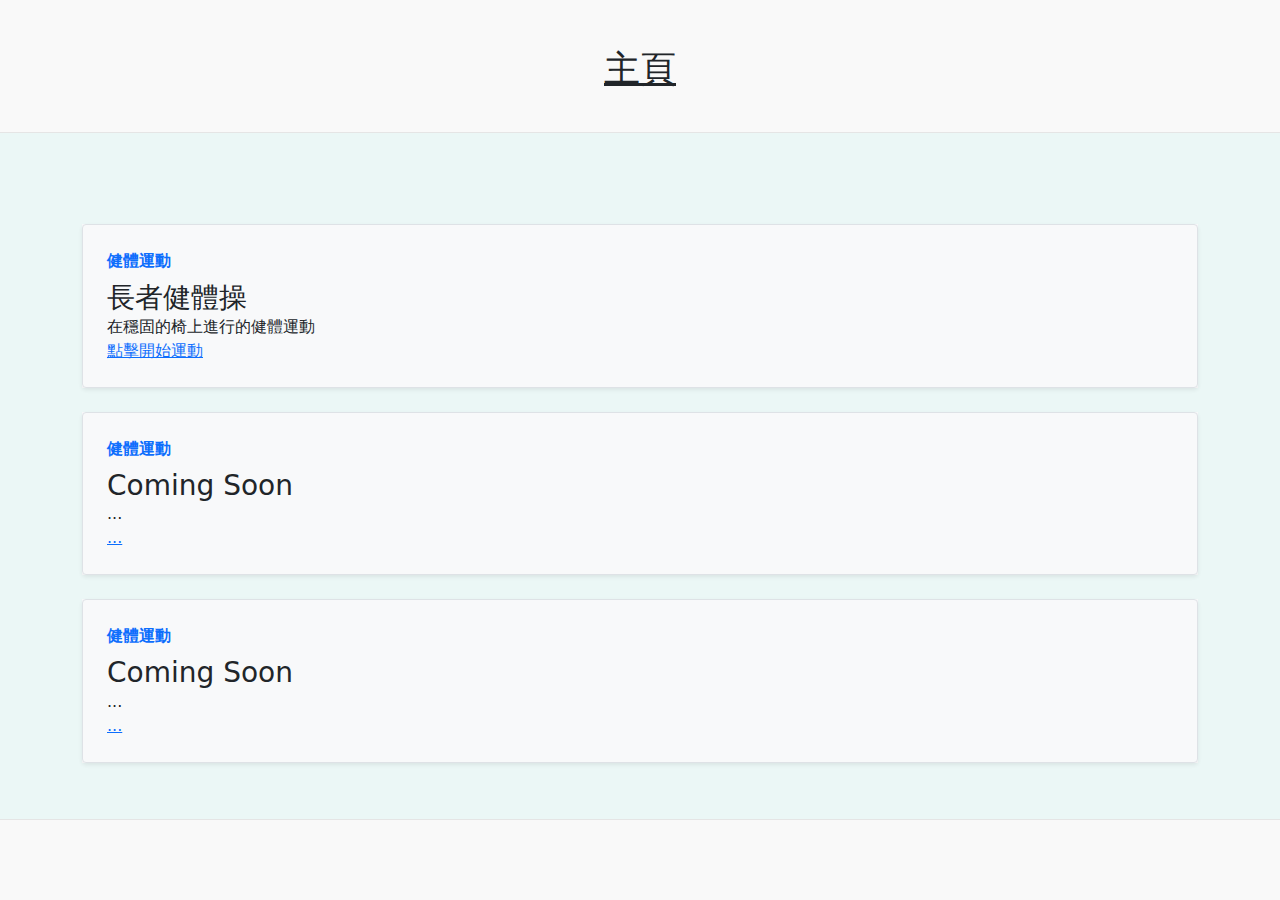
<file: index.html>
<html>

<head>
    <meta charset="UTF-8">
    <title>Main</title>

    <script src="p5.min.js"></script>
    <script src="p5.dom.min.js"></script>
    <script src="ml5.min.js" type="text/javascript"></script>
    <script src="popper.min.js" type="text/javascript"></script>
    <script src="js/bootstrap.bundle.min.js" type="text/javascript"></script>
    <link rel="stylesheet" href="css/bootstrap.min.css">
    <link href="https://fonts.googleapis.com/css?family=Playfair&#43;Display:700,900&amp;display=swap" rel="stylesheet">
    <link href="own.css" rel="stylesheet">

</head>

<body class="screenbg">
    <div class="container">
        <header class="blog-header py-5" style="background-color: #f9f9f9;">
            <div class="row flex-nowrap justify-content-between align-items-center mx-3">
                <div class="col-4 pt-1">
                    <a class="link-secondary" href="./home.html">回到首頁</a>
                    <a class="link-secondary mx-3" href="./demo.html">重溫示範影片</a>
                </div>
                <!-- <div class="col-2 pt-1">

                </div> -->
                <div class="col-4 text-center">
                    <a class="blog-header-logo text-dark" href="#">開始運動</a>
                </div>
                <div class="col-4 d-flex justify-content-end align-items-center">
                    <a class="btn btn-sm btn-outline-secondary" href="./evaluation.html">下一步</a>
                </div>
            </div>
        </header>
    </div>

    <main class="container" style="padding-top: 200px;" id="mainContainer">

        <h4 class="mt-2">Status: <strong class="d-inline-block mb-2 text-primary" id="status">Loading model...</strong></h4>
        <div id="canvas" class="mb-2"></div>
        <div class="row">
            <div class="col-md-12">
                <h3 class="pb-4 mb-4 font-italic border-bottom">

                </h3>
                <div class="p-4 mb-3 bg-light rounded">
                    <h4 class="font-italic">具體動作</h4>
                    <p class="mb-0" id="actionDetails"></p>
                </div>
            </div>
        </div>
    </main>

    <footer class="blog-footer mt-4">
        <p>
            <!-- <a href="#">Back to top</a> -->
        </p>
    </footer>

    <script src="sketch.js"></script>

</body>

</html>
</file>
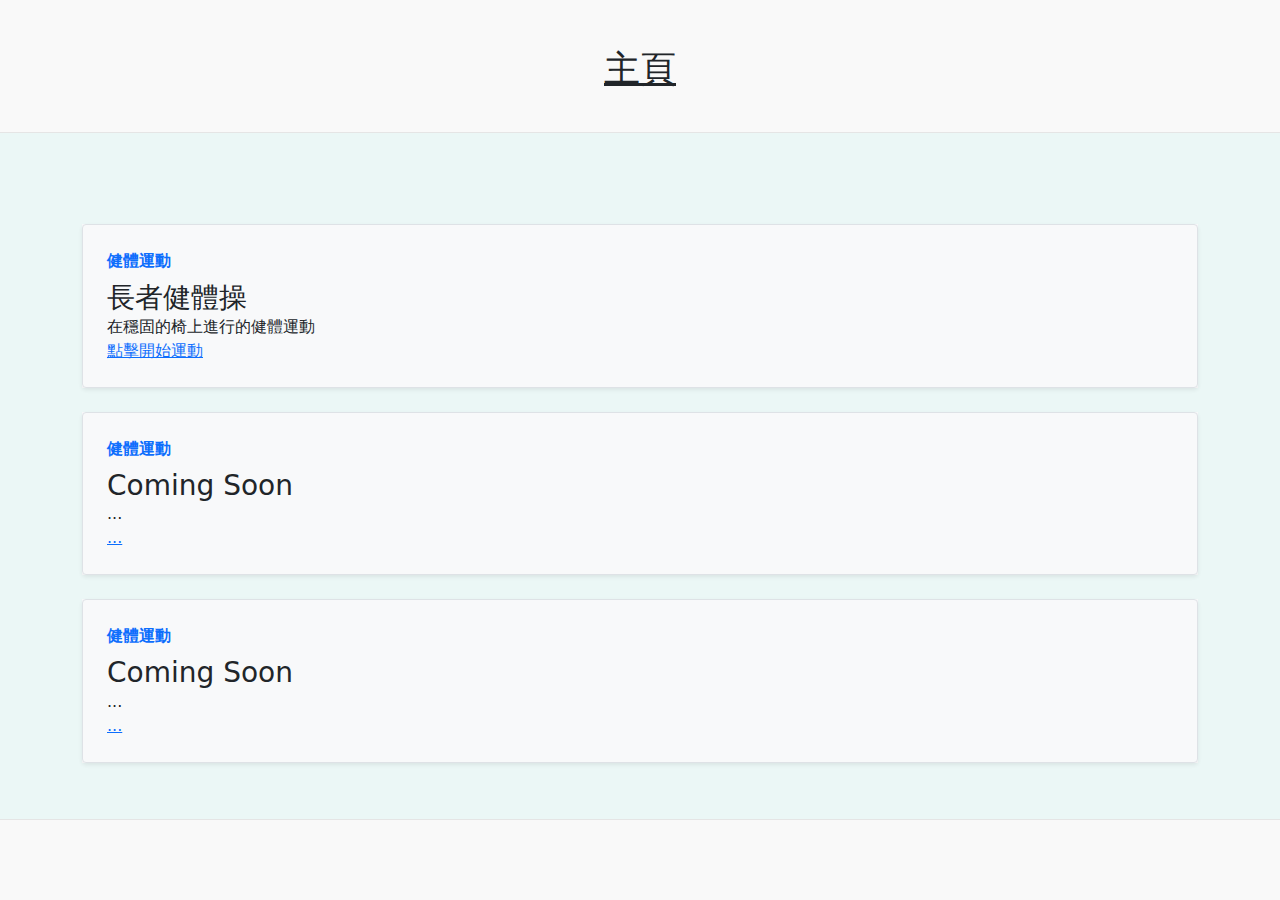
<file: demo.html>
<html>

<head>
    <meta charset="UTF-8">
    <title>Demo</title>

    <!-- <script src="p5.min.js"></script>
    <script src="p5.dom.min.js"></script>
    <script src="ml5.min.js" type="text/javascript"></script> -->
    <script src="popper.min.js" type="text/javascript"></script>
    <script src="js/bootstrap.bundle.min.js" type="text/javascript"></script>
    <link rel="stylesheet" href="css/bootstrap.min.css">
    <link href="https://fonts.googleapis.com/css?family=Playfair&#43;Display:700,900&amp;display=swap" rel="stylesheet">
    <link href="own.css" rel="stylesheet">

</head>

<body class="screenbg">
    <div class="container">
        <header class="blog-header py-5" style="background-color: #f9f9f9;">
            <div class="row flex-nowrap justify-content-between align-items-center mx-3">
                <div class="col-4 pt-1">
                    <a class="link-secondary customFontSizeLarge" href="./home.html">回到首頁</a>
                </div>
                <div class="col-4 text-center">
                    <a class="blog-header-logo text-dark customFontSizeLarge" href="#">示範影片</a>
                </div>
                <div class="col-4 d-flex justify-content-end align-items-center">
                    <a class="btn btn-sm btn-outline-secondary customFontSizeLarge" href="./index.html">下一步</a>
                </div>
            </div>
        </header>
    </div>

    <main class="container" style="padding-top: 200px; ">
        <h2 class="blog-post-title" id="stepTitle">步驟</h2>
        <div class="embed-responsive embed-responsive-16by9">
            <iframe id="demoVideo" style="width: 100%; height: 80%;" width="560" height="315" frameborder="0" allow="accelerometer; autoplay; clipboard-write; encrypted-media; gyroscope; picture-in-picture" allowfullscreen></iframe>
        </div>
    </main>

    <footer class="blog-footer mt-4">
        <p>
            <!-- <a href="#">Back to top</a> -->
        </p>
    </footer>
    <script>
        function initByStep() {
            // document.getElementById("demo").innerHTML = "Paragraph changed.";
            let step = sessionStorage.getItem('step');
            console.log(step)
            if (step == null) {
                //return home
                window.location.href = "./home.html";
                return
            }

            let demoVideoPlayer = document.getElementById('demoVideo')
            let stepTitle = document.getElementById('stepTitle')
            stepTitle.innerHTML = stepTitle.innerHTML + " " + String(parseInt(step) + 1)
            switch (String(step)) {
                case '0':
                    demoVideoPlayer.setAttribute("src", "./assets/fitness_exercise_action1.mp4");
                    break;
                case '1':
                    demoVideoPlayer.setAttribute("src", "./assets/fitness_exercise_action2.mp4");
                    break;
                case '2':
                    demoVideoPlayer.setAttribute("src", "./assets/fitness_exercise_action3.mp4");
                    break;
                case '3':
                    demoVideoPlayer.setAttribute("src", "./assets/fitness_exercise_action4.mp4");
                    break;
                case '4':
                    demoVideoPlayer.setAttribute("src", "./assets/fitness_exercise_action5.mp4");
                    break;
                default:
                    window.location.href = "./home.html";
                    break;
            }
        }
        initByStep();
    </script>
</body>

</html>
</file>
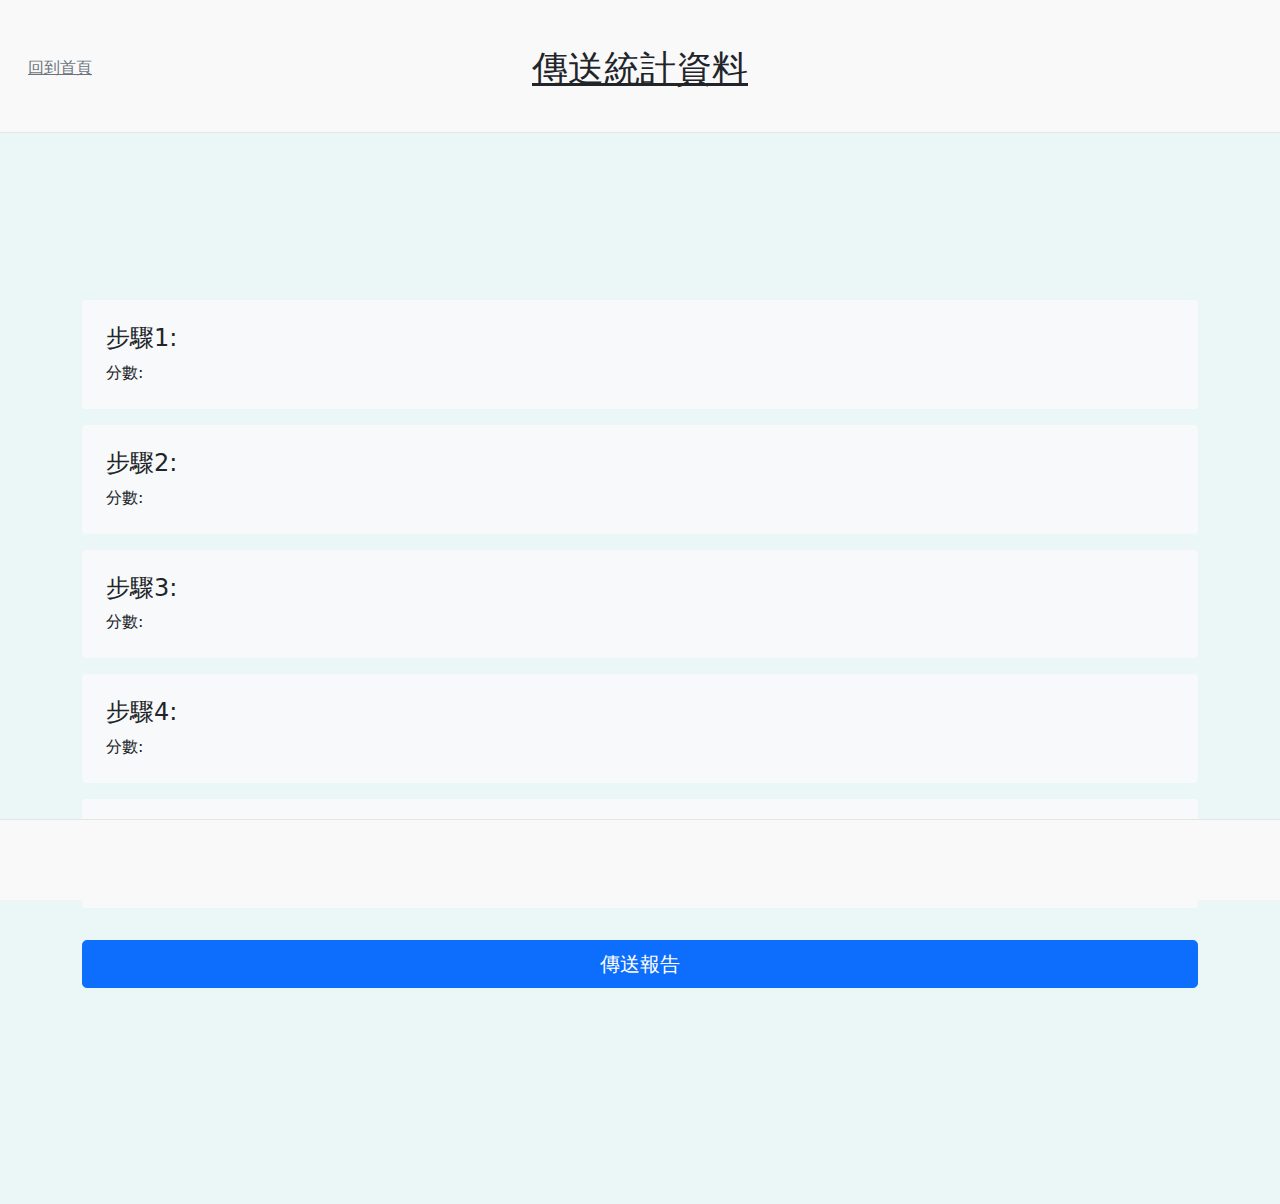
<file: email.html>
<html>

<head>
    <meta charset="UTF-8">
    <title>Email</title>

    <script src="p5.min.js"></script>
    <script src="p5.dom.min.js"></script>
    <script src="ml5.min.js" type="text/javascript"></script>
    <script src="popper.min.js" type="text/javascript"></script>
    <script src="js/bootstrap.bundle.min.js" type="text/javascript"></script>
    <link rel="stylesheet" href="css/bootstrap.min.css">
    <link href="https://fonts.googleapis.com/css?family=Playfair&#43;Display:700,900&amp;display=swap" rel="stylesheet">
    <link href="own.css" rel="stylesheet">

</head>

<body class="screenbg">
    <div class="container">
        <header class="blog-header py-5" style="background-color: #f9f9f9;">
            <div class="row flex-nowrap justify-content-between align-items-center mx-3">
                <div class="col-4 pt-1">
                    <a class="link-secondary customFontSizeLarge" href="./home.html">回到首頁</a>
                </div>
                <div class="col-4 text-center">
                    <a class="blog-header-logo text-dark customFontSizeLarge" href="#">傳送統計資料</a>
                </div>
                <div class="col-4 d-flex justify-content-end align-items-center">
                    <!-- <a class="btn btn-sm btn-outline-secondary" href="#">下一步</a> -->
                </div>
            </div>
        </header>
    </div>

    <main class="container" style="padding-top: 300px; padding-bottom: 200px;">
        <div class="col-md-12">
            <div class="p-4 mb-3 bg-light rounded">
                <h4 class="font-italic customFontSizeLarge">步驟1:</h4>
                <p class="mb-0 customFontSizeNormal" id="result0_p1">分數: </p>
                <p class="mb-0 customFontSizeNormal" id="result0_p2"></p>
            </div>
        </div>
        <div class="col-md-12">
            <div class="p-4 mb-3 bg-light rounded">
                <h4 class="font-italic customFontSizeLarge">步驟2:</h4>
                <p class="mb-0 customFontSizeNormal" id="result1_p1">分數: </p>
                <p class="mb-0 customFontSizeNormal" id="result1_p2"></p>
            </div>
        </div>
        <div class="col-md-12">
            <div class="p-4 mb-3 bg-light rounded">
                <h4 class="font-italic customFontSizeLarge">步驟3:</h4>
                <p class="mb-0 customFontSizeNormal" id="result2_p1">分數: </p>
                <p class="mb-0 customFontSizeNormal" id="result2_p2"></p>
            </div>
        </div>
        <div class="col-md-12">
            <div class="p-4 mb-3 bg-light rounded">
                <h4 class="font-italic customFontSizeLarge">步驟4:</h4>
                <p class="mb-0 customFontSizeNormal" id="result3_p1">分數: </p>
                <p class="mb-0 customFontSizeNormal" id="result3_p2"></p>
            </div>
        </div>
        <div class="col-md-12">
            <div class="p-4 mb-3 bg-light rounded">
                <h4 class="font-italic customFontSizeLarge">步驟5:</h4>
                <p class="mb-0 customFontSizeNormal" id="result4_p1">分數: </p>
                <p class="mb-0 customFontSizeNormal" id="result4_p2"></p>
            </div>
        </div>

        <button id="sendBtn" type="button" class="btn btn-primary btn-lg btn-block my-3 customFontSizeLarge" style="width: 100%;">傳送報告</button>

    </main>

    <footer class="blog-footer mt-4">
        <p>
            <!-- <a href="#">Back to top</a> -->
        </p>
    </footer>
    <script>
        var report = []

        function initByStep() {
            for (var i = 0; i < 5; i++) {
                let score = sessionStorage.getItem('resultStep' + String(i))
                score = score.split(',')
                score = Math.max(parseInt(score[0]), parseInt(score[1]))
                let p1Element = document.getElementById('result' + String(i) + '_p1')
                let p2Element = document.getElementById('result' + String(i) + '_p2')

                p1Element.innerHTML = p1Element.innerHTML + score + '/8'
                switch (String(i)) {
                    case '0':
                        p2Element.innerHTML = "先提起右腿，然後放下；再提起左腿，然後放下，共提腿8次"
                        break;
                    case '1':
                        p2Element.innerHTML = "重複第1組動作，先提起右腿，然後放下；再提起左腿，然後放下；每次提腿時，雙手同時推向前面上方，共8次。"
                        break;
                    case '2':
                        p2Element.innerHTML = "先提右腿，再提左腿，雙手同時輪流在左方和右方拍掌，共8次。"
                        break;
                    case '3':
                        p2Element.innerHTML = "重複第1組動作，先提起右腿，然後放下；再提起左腿，然後放下；每次提腿時，提腿稍高，雙手同時在腿下拍掌，共8次。"
                        break;
                    case '4':
                        p2Element.innerHTML = "腰背略為離開椅背，兩臂屈曲，指尖向上，手肘提高至胸前，然後手肘向兩側張開再收回，共8次。"
                        break;
                    default:
                        break;
                }
                report.push('步驟' + String(parseInt(i) + 1) + ':')
                report.push(p1Element.innerHTML)
                report.push(p2Element.innerHTML)
                report.push('\n')
            }

        }

        function sendEmail() {
            let content = report.join('%0D')
                // console.log(content)
            window.open('mailto:dockerskss@gmail.com?subject=Report&body=' + content);
        }

        document.getElementById('sendBtn').addEventListener("click", sendEmail, false);

        initByStep();
    </script>
</body>

</html>
</file>
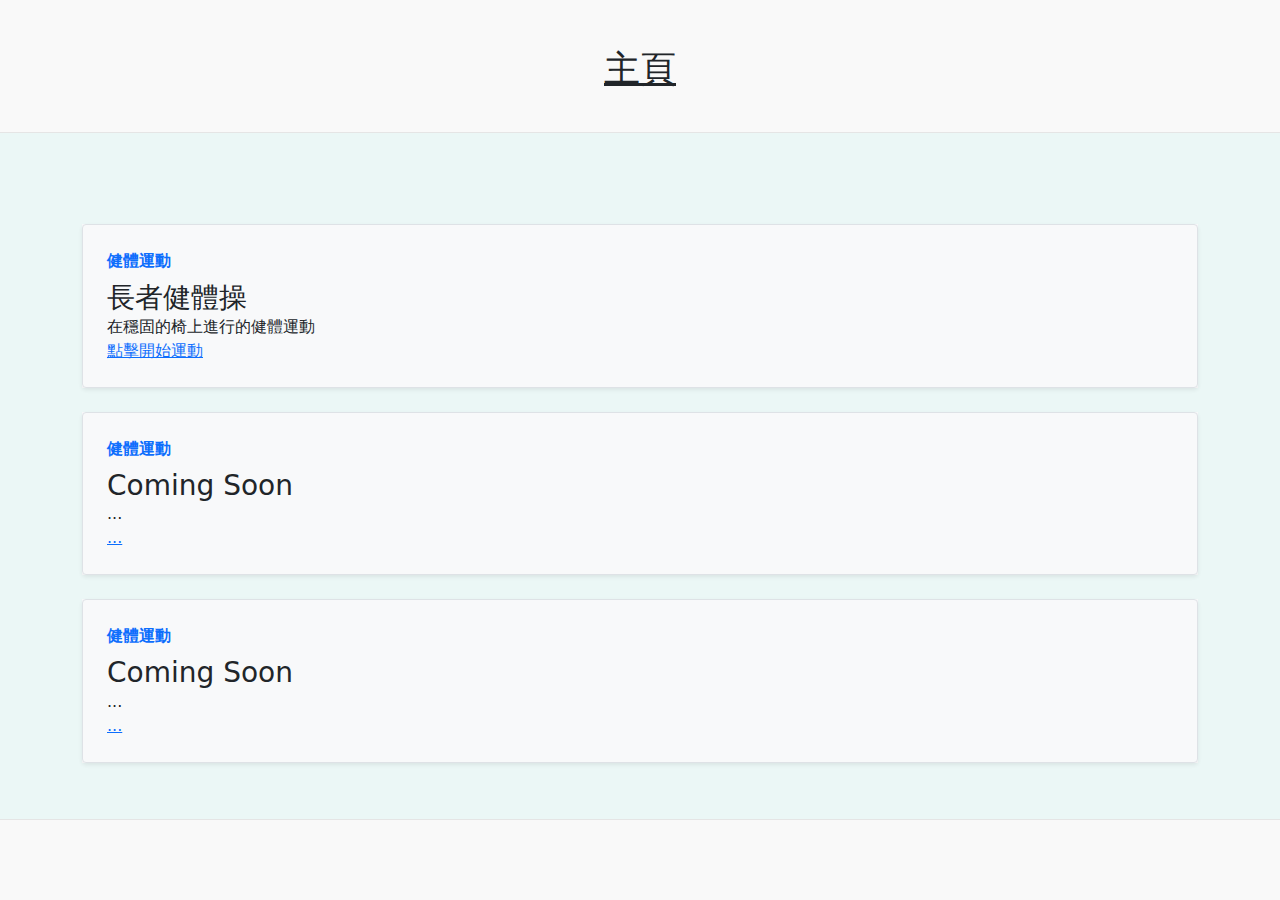
<file: evaluation.html>
<html>

<head>
    <meta charset="UTF-8">
    <title>Evaluation</title>

    <!-- <script src="p5.min.js"></script>
    <script src="p5.dom.min.js"></script>
    <script src="ml5.min.js" type="text/javascript"></script> -->
    <script src="popper.min.js" type="text/javascript"></script>
    <script src="js/bootstrap.bundle.min.js" type="text/javascript"></script>
    <link rel="stylesheet" href="css/bootstrap.min.css">
    <link href="https://fonts.googleapis.com/css?family=Playfair&#43;Display:700,900&amp;display=swap" rel="stylesheet">
    <link href="own.css" rel="stylesheet">

</head>

<body class="screenbg">
    <div class="container">
        <header class="blog-header py-5" style="background-color: #f9f9f9;">
            <div class="row flex-nowrap justify-content-between align-items-center mx-3">
                <div class="col-4 pt-1">
                    <a class="link-secondary customFontSizeLarge" href="./home.html">回到首頁</a>
                </div>
                <div class="col-4 text-center">
                    <a class="blog-header-logo text-dark customFontSizeLarge" href="#">分數</a>
                </div>
                <div class="col-4 d-flex justify-content-end align-items-center">
                    <a class="btn btn-sm btn-outline-secondary customFontSizeLarge" id="nextStepHref" href="#">下一步</a>
                </div>
            </div>
        </header>
    </div>

    <!-- <main class="container" style="padding-top: 200px;">

    </main> -->

    <main class="container text-center py-5" style="display: table; height: 100%" id="mainContainer">
        <div style="display: table-cell; vertical-align: middle;">
            <div>
                <img id="star1" class="img-fluid rounded" src="./assets/star.png" alt="star">
                <img id="star2" class="img-fluid rounded" style="display: none;" src="./assets/star.png" alt="star">
                <img id="star3" class="img-fluid rounded" style="display: none;" src="./assets/star.png" alt="star">
            </div>
            <div class="p-4 mb-3 rounded mt-5" style="background-color: #f4f5dc;">
                <h4 class="font-italic customFontSizeLarge">加油 !!!</h4>
            </div>
        </div>
    </main>

    <footer class="blog-footer mt-4">
        <p>
            <!-- <a href="#">Back to top</a> -->
        </p>
    </footer>
    <script>
        function initByStep() {
            let step = sessionStorage.getItem('step');
            if (step == null) {
                //return home
                console.log('step = null')
                window.location.href = "./home.html";
                return
            }

            let score = sessionStorage.getItem('resultStep' + String(step));
            if (score == null) {
                //return home
                console.log('score = null')
                console.log(step)
                window.location.href = "./home.html";
                return
            }
            score = score.split(',')
            score = Math.max(parseInt(score[0]), parseInt(score[1]))
                // score = 6

            if (score > 2) {
                document.getElementById('star2').style.display = 'inline-block';
            }
            if (score > 5) {
                document.getElementById('star3').style.display = 'inline-block';
            }

            let nextStep = parseInt(step) + 1
            let nextBtn = document.getElementById("nextStepHref")
            if (nextStep > 4) {
                nextBtn.href = "./email.html"
            } else {

                nextBtn.href = "./demo.html"
            }

            nextBtn.addEventListener("click", () => {
                sessionStorage.setItem('step', nextStep);
            }, false);
        }
        initByStep();
    </script>
</body>

</html>
</file>
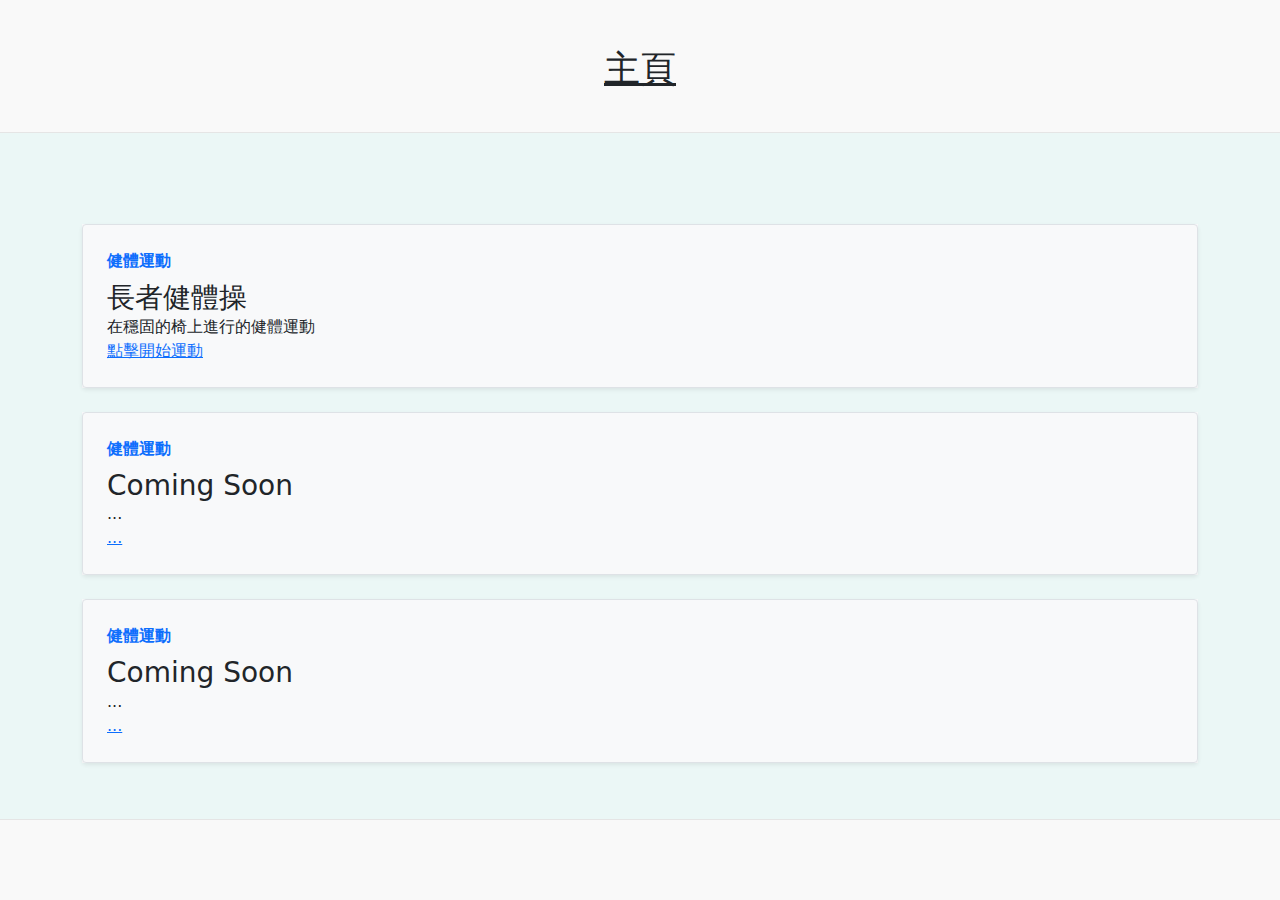
<file: home.html>
<html>

<head>
    <meta charset="UTF-8">
    <title>Home</title>

    <!-- <script src="p5.min.js"></script>
    <script src="p5.dom.min.js"></script>
    <script src="ml5.min.js" type="text/javascript"></script> -->
    <script src="popper.min.js" type="text/javascript"></script>
    <script src="js/bootstrap.bundle.min.js" type="text/javascript"></script>
    <link rel="stylesheet" href="css/bootstrap.min.css">
    <link href="https://fonts.googleapis.com/css?family=Playfair&#43;Display:700,900&amp;display=swap" rel="stylesheet">
    <link href="own.css" rel="stylesheet">

</head>

<body class="screenbg">
    <div class="container">
        <header class="blog-header py-5" style="background-color: #f9f9f9;">
            <div class="row flex-nowrap justify-content-between align-items-center">
                <div class="col-4 pt-1">
                </div>
                <div class="col-4 text-center">
                    <a class="blog-header-logo text-dark customFontSizeLarge" href="#">主頁</a>
                </div>
                <div class="col-4 d-flex justify-content-end align-items-center">
                </div>
            </div>
        </header>
    </div>

    <main class="container" style="padding-top: 200px;">
        <div class="col-md-12 bg-light mt-4 mb-4">
            <div class="row g-0 border rounded overflow-hidden flex-md-row mb-4 shadow-sm h-md-250 position-relative">
                <div class="col p-4 d-flex flex-column position-static">
                    <strong class="d-inline-block mb-2 text-primary customFontSizeNormal">健體運動</strong>
                    <h3 class="mb-0 customFontSizeLarge">長者健體操</h3>
                    <p class="card-text mb-auto customFontSizeNormal">在穩固的椅上進行的健體運動</p>
                    <a href="./warmup.html" class="stretched-link customFontSizeNormal">點擊開始運動</a>
                </div>
            </div>
        </div>
        <div class="col-md-12 bg-light mt-4 mb-4">
            <div class="row g-0 border rounded overflow-hidden flex-md-row mb-4 shadow-sm h-md-250 position-relative">
                <div class="col p-4 d-flex flex-column position-static">
                    <strong class="d-inline-block mb-2 text-primary customFontSizeNormal">健體運動</strong>
                    <h3 class="mb-0 customFontSizeLarge">Coming Soon</h3>
                    <p class="card-text mb-auto customFontSizeNormal">...</p>
                    <a href="#" class="stretched-link customFontSizeNormal">...</a>
                </div>
            </div>
        </div>
        <div class="col-md-12 bg-light mt-4 mb-4">
            <div class="row g-0 border rounded overflow-hidden flex-md-row mb-4 shadow-sm h-md-250 position-relative">
                <div class="col p-4 d-flex flex-column position-static">
                    <strong class="d-inline-block mb-2 text-primary customFontSizeNormal">健體運動</strong>
                    <h3 class="mb-0 customFontSizeLarge">Coming Soon</h3>
                    <p class="card-text mb-auto customFontSizeNormal">...</p>
                    <a href="#" class="stretched-link customFontSizeNormal">...</a>
                </div>
            </div>
        </div>
    </main>

    <footer class="blog-footer mt-4">
        <p>
            <!-- <a href="#">Back to top</a> -->
        </p>
    </footer>
    <script>
        function initByStep() {
            sessionStorage.clear();
        }
        initByStep();
    </script>

</body>

</html>
</file>
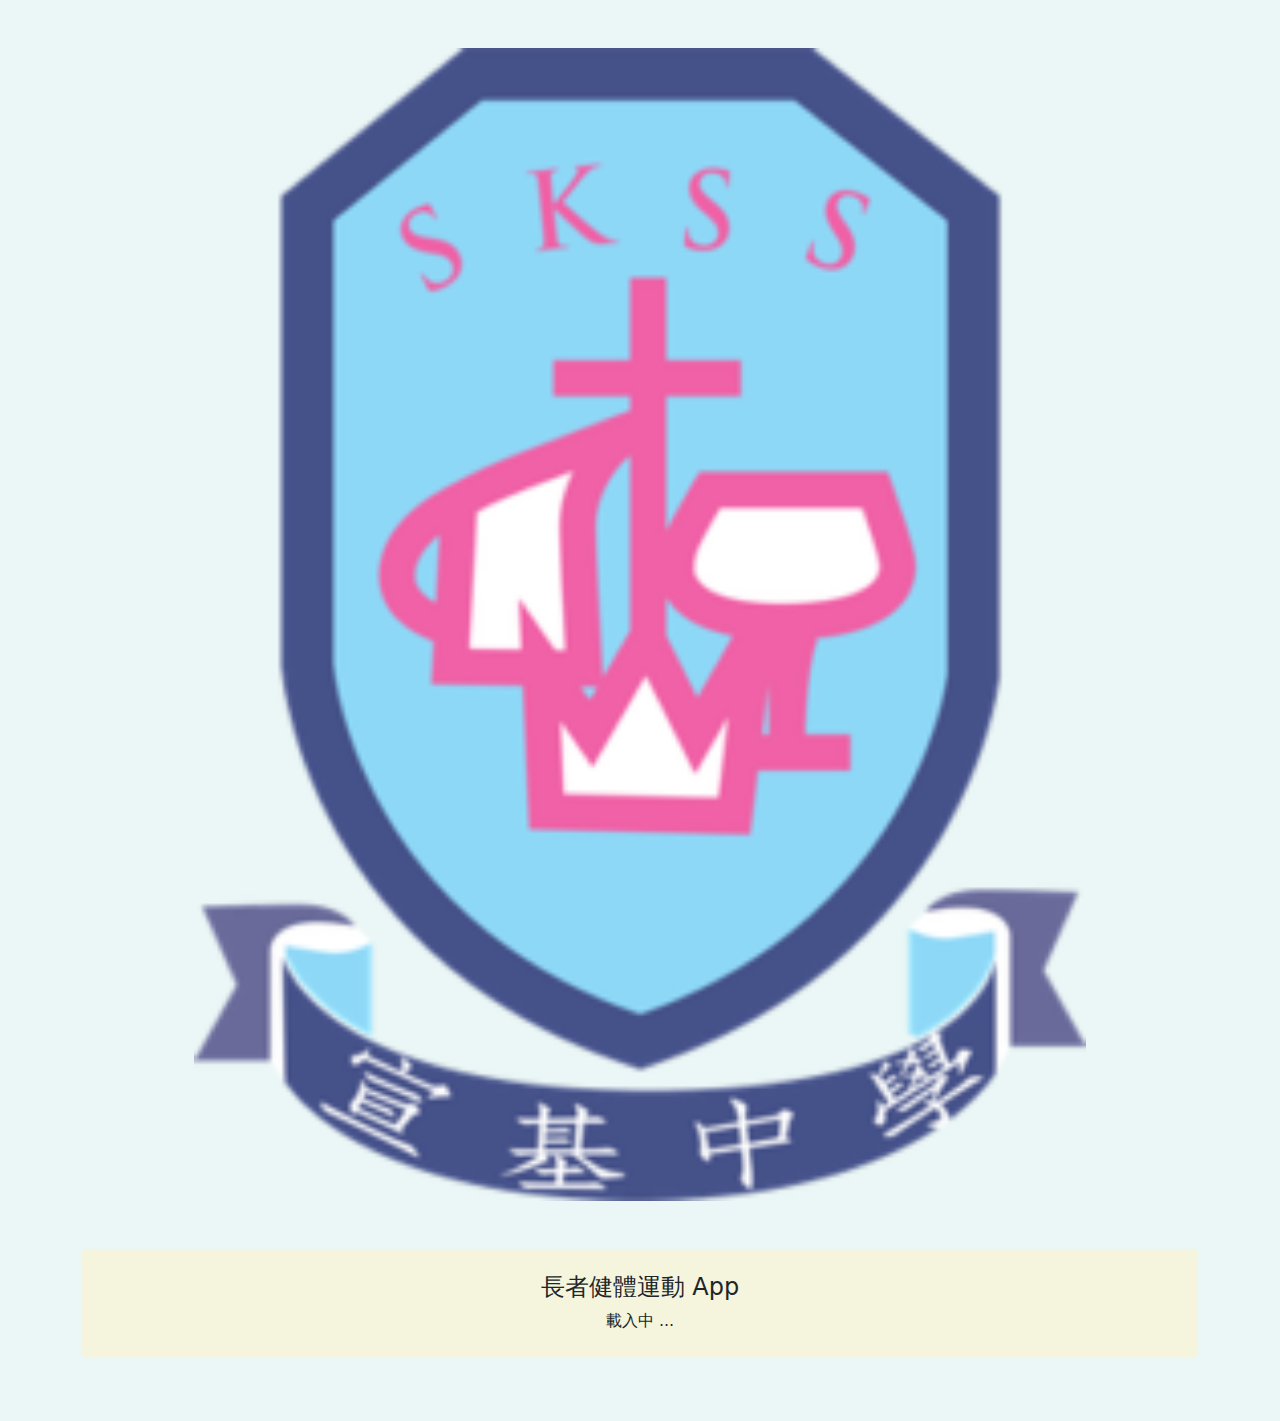
<file: loading.html>
<html>

<head>
    <meta charset="UTF-8">
    <title>Loading</title>

    <!-- <script src="p5.min.js"></script>
    <script src="p5.dom.min.js"></script>
    <script src="ml5.min.js" type="text/javascript"></script> -->
    <script src="popper.min.js" type="text/javascript"></script>
    <script src="js/bootstrap.bundle.min.js" type="text/javascript"></script>
    <link rel="stylesheet" href="css/bootstrap.min.css">
    <link href="https://fonts.googleapis.com/css?family=Playfair&#43;Display:700,900&amp;display=swap" rel="stylesheet">
    <link href="own.css" rel="stylesheet">
    <meta http-equiv="refresh" content="5; url=./home.html" />

</head>

<body class="screenbg">

    <main class="container text-center py-5" style="display: table; height: 100%;" id="mainContainer">
        <div style="display: table-cell; vertical-align: middle;">
            <img id="logo" class="img-fluid rounded" src="./assets/logo.png" alt="skss">
            <div class="p-4 mb-3 rounded mt-5" style="background-color: #f4f5dc;">
                <h4 class="font-italic customFontSizeLarge">長者健體運動 App</h4>
                <p class="mb-0 customFontSizeNormal">載入中 ...</p>
            </div>
        </div>
    </main>
</body>

</html>
</file>
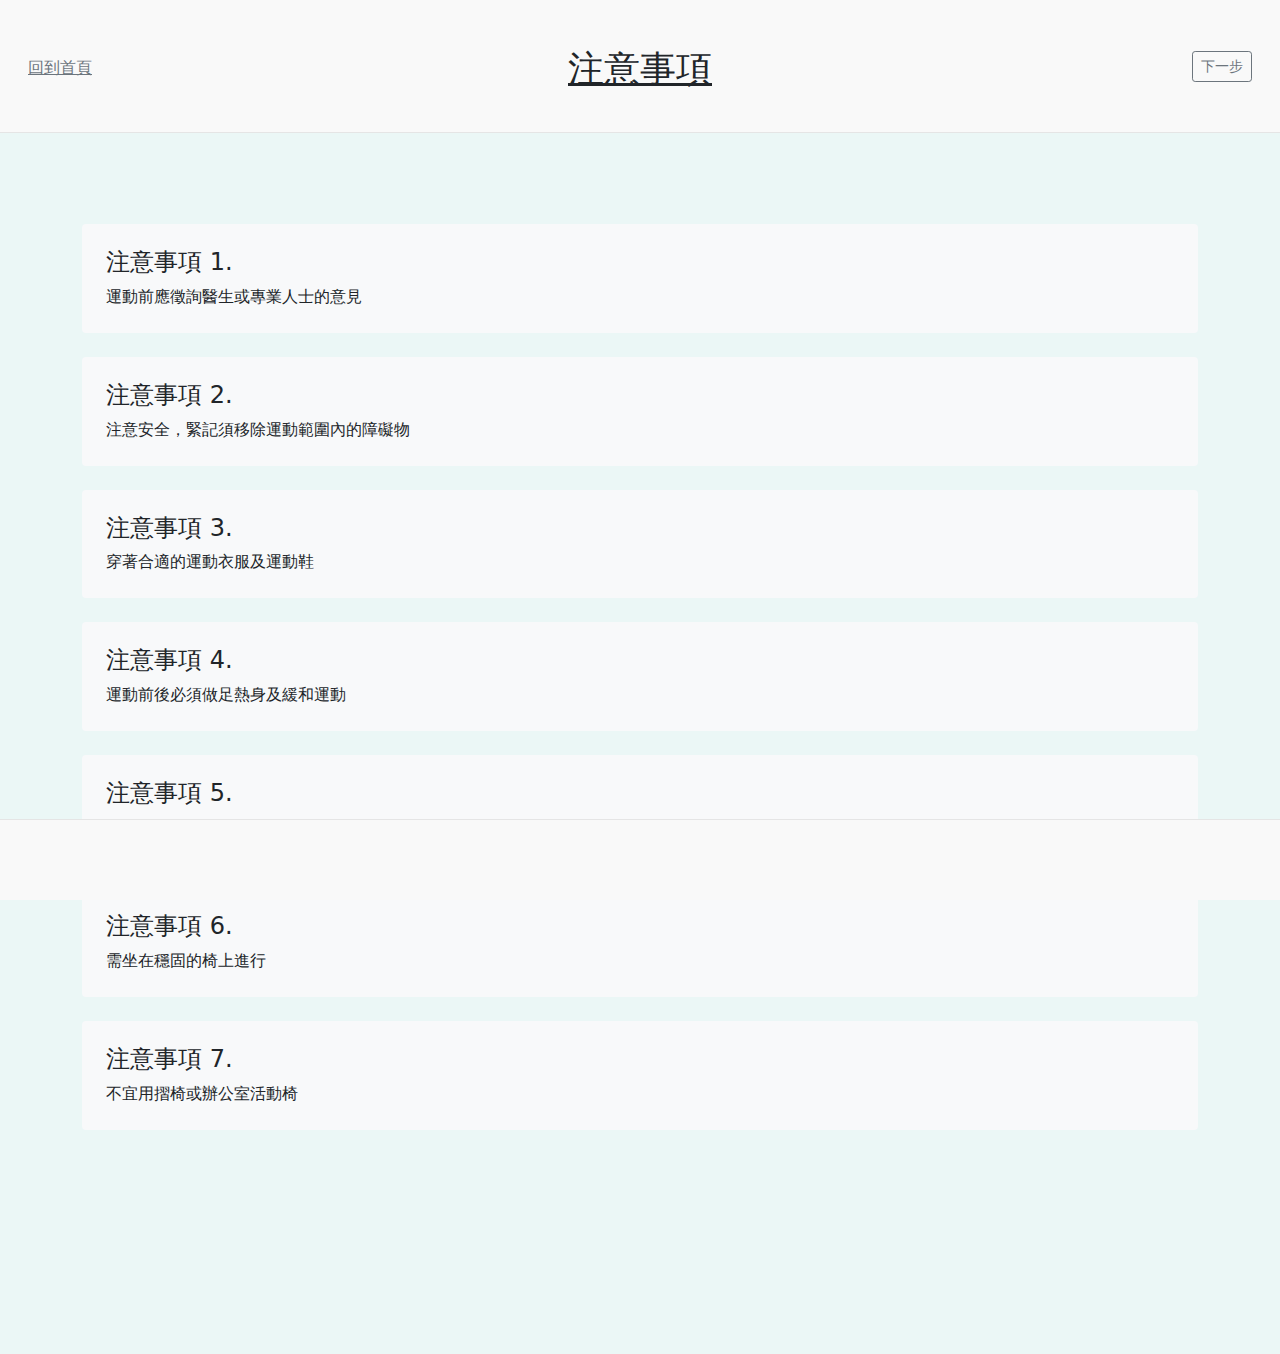
<file: precaution.html>
<html>

<head>
    <meta charset="UTF-8">
    <title>Precaution</title>

    <!-- <script src="p5.min.js"></script>
    <script src="p5.dom.min.js"></script>
    <script src="ml5.min.js" type="text/javascript"></script> -->
    <script src="popper.min.js" type="text/javascript"></script>
    <script src="js/bootstrap.bundle.min.js" type="text/javascript"></script>
    <link rel="stylesheet" href="css/bootstrap.min.css">
    <link href="https://fonts.googleapis.com/css?family=Playfair&#43;Display:700,900&amp;display=swap" rel="stylesheet">
    <link href="own.css" rel="stylesheet">

</head>

<body class="screenbg">
    <div class="container">
        <header class="blog-header py-5" style="background-color: #f9f9f9;">
            <div class="row flex-nowrap justify-content-between align-items-center mx-3">
                <div class="col-4 pt-1">
                    <a class="link-secondary customFontSizeLarge" href="./home.html">回到首頁</a>
                </div>
                <div class="col-4 text-center">
                    <a class="blog-header-logo text-dark customFontSizeLarge" href="#">注意事項</a>
                </div>
                <div class="col-4 d-flex justify-content-end align-items-center">
                    <a class="btn btn-sm btn-outline-secondary customFontSizeLarge" href="./demo.html">下一步</a>
                </div>
            </div>
        </header>
    </div>

    <main class="container" style="padding-top: 200px; padding-bottom: 200px;">
        <div class="p-4 mb-4 mt-4 bg-light rounded">
            <h4 class="font-italic customFontSizeLarge">注意事項 1.</h4>
            <p class="mb-0 customFontSizeNormal">運動前應徵詢醫生或專業人士的意見</p>
        </div>
        <div class="p-4 mb-4 mt-4 bg-light rounded">
            <h4 class="font-italic customFontSizeLarge">注意事項 2.</h4>
            <p class="mb-0 customFontSizeNormal">注意安全，緊記須移除運動範圍內的障礙物</p>
        </div>
        <div class="p-4 mb-4 mt-4 bg-light rounded">
            <h4 class="font-italic customFontSizeLarge">注意事項 3.</h4>
            <p class="mb-0 customFontSizeNormal">穿著合適的運動衣服及運動鞋</p>
        </div>
        <div class="p-4 mb-4 mt-4 bg-light rounded">
            <h4 class="font-italic customFontSizeLarge">注意事項 4.</h4>
            <p class="mb-0 customFontSizeNormal">運動前後必須做足熱身及緩和運動</p>
        </div>
        <div class="p-4 mb-4 mt-4 bg-light rounded">
            <h4 class="font-italic customFontSizeLarge">注意事項 5.</h4>
            <p class="mb-0 customFontSizeNormal">保持呼吸暢順，留意身體變化，如感到頭暈、呼吸困難、胸口有壓力等，應立即停止運動</p>
        </div>
        <div class="p-4 mb-4 mt-4 bg-light rounded">
            <h4 class="font-italic customFontSizeLarge">注意事項 6.</h4>
            <p class="mb-0 customFontSizeNormal">需坐在穩固的椅上進行</p>
        </div>
        <div class="p-4 mb-4 mt-4 bg-light rounded">
            <h4 class="font-italic customFontSizeLarge">注意事項 7.</h4>
            <p class="mb-0 customFontSizeNormal">不宜用摺椅或辦公室活動椅</p>
        </div>
    </main>

    <footer class="blog-footer mt-4">
        <p>
            <!-- <a href="#">Back to top</a> -->
        </p>
    </footer>
    <script>
        function resetStep() {
            // document.getElementById("demo").innerHTML = "Paragraph changed.";
            sessionStorage.setItem('step', 0);
        }
        resetStep();
    </script>
</body>

</html>
</file>
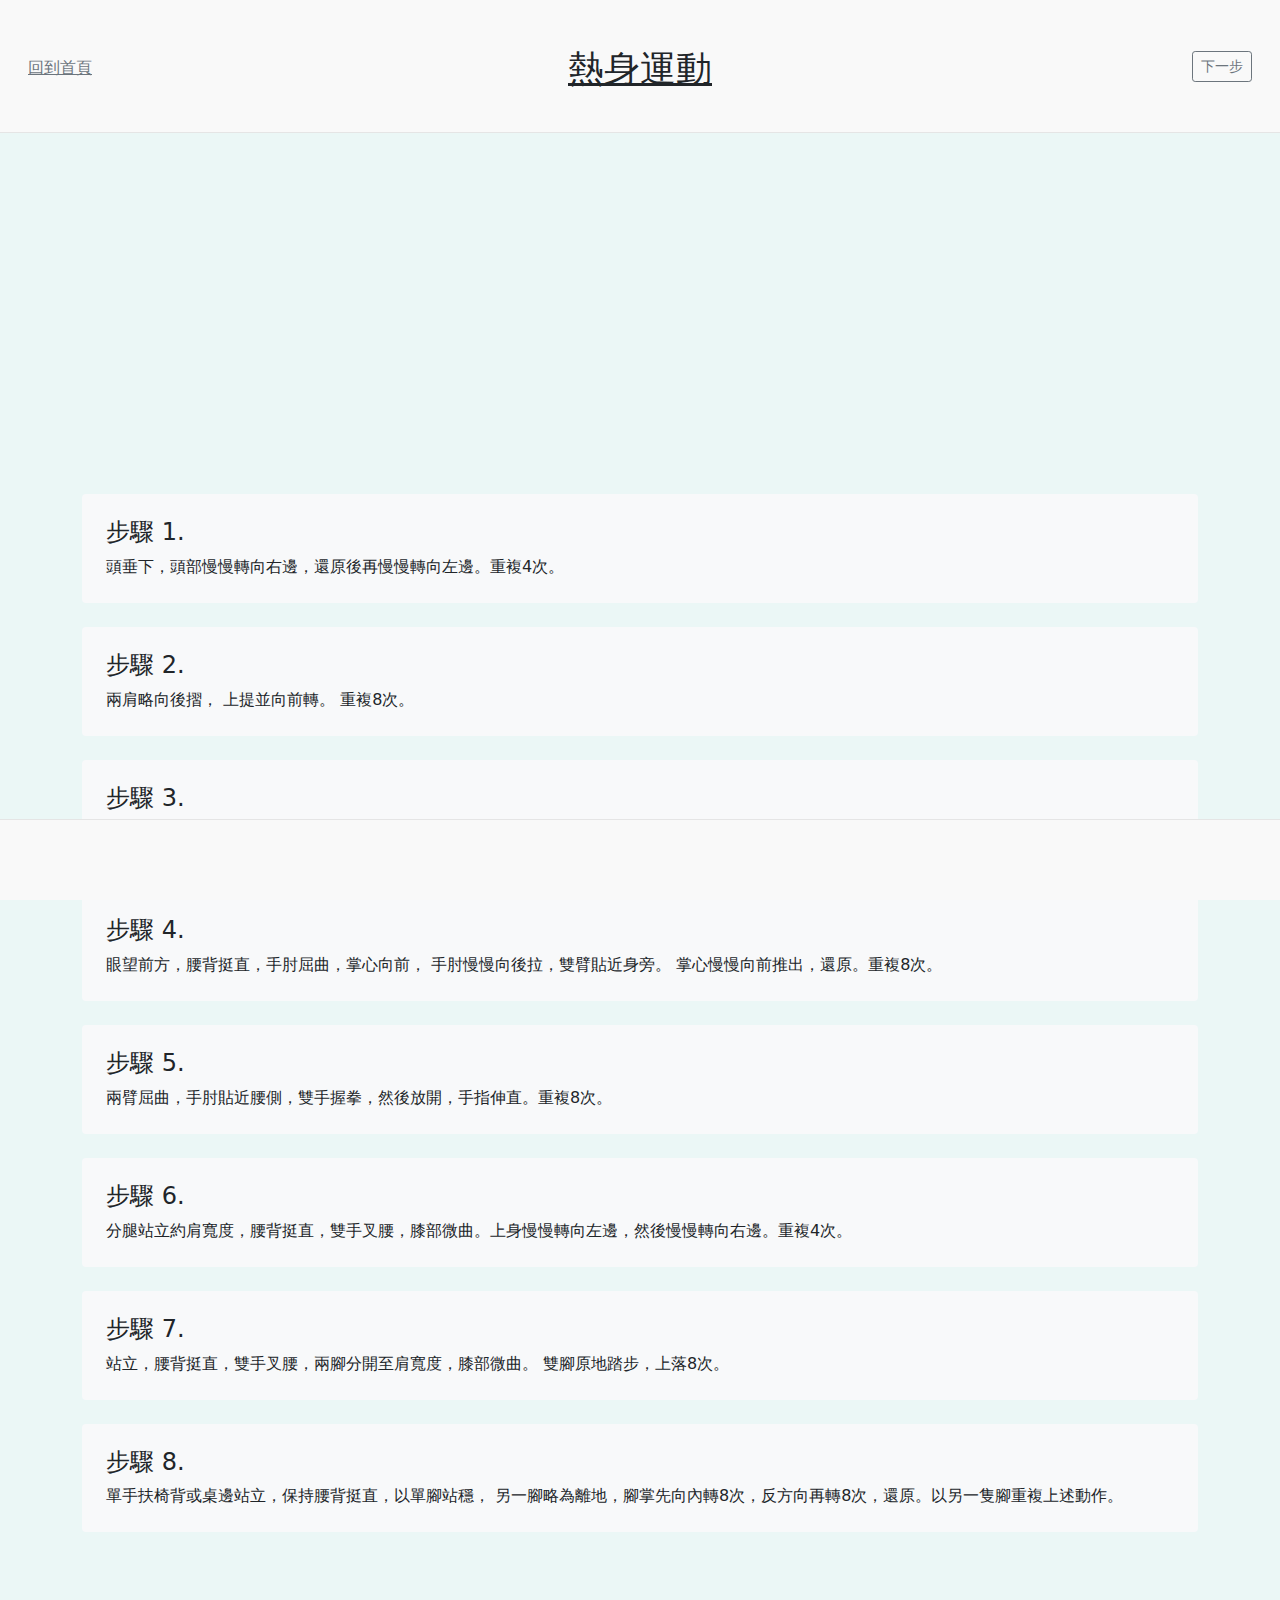
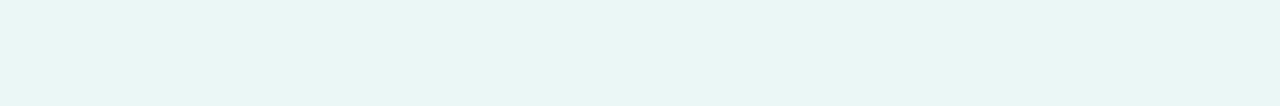
<file: warmup.html>
<html>

<head>
    <meta charset="UTF-8">
    <title>Warmup</title>

    <!-- <script src="p5.min.js"></script>
    <script src="p5.dom.min.js"></script>
    <script src="ml5.min.js" type="text/javascript"></script> -->
    <script src="popper.min.js" type="text/javascript"></script>
    <script src="js/bootstrap.bundle.min.js" type="text/javascript"></script>
    <link rel="stylesheet" href="css/bootstrap.min.css">
    <link href="https://fonts.googleapis.com/css?family=Playfair&#43;Display:700,900&amp;display=swap" rel="stylesheet">
    <link href="own.css" rel="stylesheet">

</head>

<body class="screenbg">
    <div class="container">
        <header class="blog-header py-5" style="background-color: #f9f9f9;">
            <div class="row flex-nowrap justify-content-between align-items-center mx-3">
                <div class="col-4 pt-1">
                    <a class="link-secondary customFontSizeLarge" href="./home.html">回到首頁</a>
                </div>
                <div class="col-4 text-center">
                    <a class="blog-header-logo text-dark customFontSizeLarge" href="#">熱身運動</a>
                </div>
                <div class="col-4 d-flex justify-content-end align-items-center">
                    <a class="btn btn-sm btn-outline-secondary customFontSizeLarge" href="./precaution.html">下一步</a>
                </div>
            </div>
        </header>
    </div>

    <main class="container" style="padding-top: 200px; padding-bottom: 150px;">
        <div class="embed-responsive embed-responsive-16by9">
            <iframe style="width: 100%; height: 30%;" width="560" height="315" src="https://www.youtube.com/embed/MrpEKSPeX-g" frameborder="0" allow="accelerometer; autoplay; clipboard-write; encrypted-media; gyroscope; picture-in-picture" allowfullscreen></iframe>
        </div>
        <!-- <article class="blog-post bg-light mt-4"> -->
        <div class="p-4 mb-4 bg-light rounded mt-4">
            <h4 class="font-italic customFontSizeLarge">步驟 1.</h4>
            <p class="mb-0 customFontSizeNormal">頭垂下，頭部慢慢轉向右邊，還原後再慢慢轉向左邊。重複4次。</p>
        </div>
        <!-- </article> -->
        <div class="p-4 mb-4 bg-light rounded">
            <h4 class="font-italic customFontSizeLarge">步驟 2.</h4>
            <p class="mb-0 customFontSizeNormal">兩肩略向後摺， 上提並向前轉。 重複8次。</p>
        </div>
        <div class="p-4 mb-4 bg-light rounded">
            <h4 class="font-italic customFontSizeLarge">步驟 3.</h4>
            <p class="mb-0 customFontSizeNormal">兩肩略向前摺， 上提並向後轉。 重複8次。</p>
        </div>
        <div class="p-4 mb-4 bg-light rounded">
            <h4 class="font-italic customFontSizeLarge">步驟 4.</h4>
            <p class="mb-0 customFontSizeNormal">眼望前方，腰背挺直，手肘屈曲，掌心向前， 手肘慢慢向後拉，雙臂貼近身旁。 掌心慢慢向前推出，還原。重複8次。</p>
        </div>
        <div class="p-4 mb-4 bg-light rounded">
            <h4 class="font-italic customFontSizeLarge">步驟 5.</h4>
            <p class="mb-0 customFontSizeNormal">兩臂屈曲，手肘貼近腰側，雙手握拳，然後放開，手指伸直。重複8次。</p>
        </div>
        <div class="p-4 mb-4 bg-light rounded">
            <h4 class="font-italic customFontSizeLarge">步驟 6.</h4>
            <p class="mb-0 customFontSizeNormal">分腿站立約肩寬度，腰背挺直，雙手叉腰，膝部微曲。上身慢慢轉向左邊，然後慢慢轉向右邊。重複4次。</p>
        </div>
        <div class="p-4 mb-4 bg-light rounded">
            <h4 class="font-italic customFontSizeLarge">步驟 7.</h4>
            <p class="mb-0 customFontSizeNormal">站立，腰背挺直，雙手叉腰，兩腳分開至肩寬度，膝部微曲。 雙腳原地踏步，上落8次。</p>
        </div>
        <div class="p-4 mb-4 bg-light rounded">
            <h4 class="font-italic customFontSizeLarge">步驟 8.</h4>
            <p class="mb-0 customFontSizeNormal">單手扶椅背或桌邊站立，保持腰背挺直，以單腳站穩， 另一腳略為離地，腳掌先向內轉8次，反方向再轉8次，還原。以另一隻腳重複上述動作。</p>
        </div>
    </main>

    <footer class="blog-footer mt-4">
        <p>
            <!-- <a href="#">Back to top</a> -->

        </p>
    </footer>

</body>

</html>
</file>
<file: own.css>
/* loading */

#logo {
    width: 80%;
}

.screenbg {
    background-color: #ebf7f6;
}

.centerEle {
    position: absolute;
    top: 0;
    bottom: 0;
    left: 0;
    right: 0;
}

.blog-header {
    line-height: 1;
    border-bottom: 1px solid #e5e5e5;
    position: absolute;
    left: 0;
    right: 0;
}

.blog-header-logo {
    font-family: "Playfair Display", Georgia, "Times New Roman", serif/*rtl:Amiri, Georgia, "Times New Roman", serif*/
    ;
    font-size: 2.25rem;
}

.blog-header-logo:hover {
    text-decoration: none;
}

.blog-post {
    margin-bottom: 4rem;
}

.blog-post-title {
    margin-bottom: .25rem;
    font-size: 2.5rem;
}


/*
 * Footer
 */

.blog-footer {
    padding: 2.5rem 0;
    color: #727272;
    text-align: center;
    background-color: #f9f9f9;
    border-top: .05rem solid #e5e5e5;
    /*  */
    position: fixed;
    left: 0;
    bottom: 0;
    width: 100%;
    text-align: center;
}

.blog-footer p:last-child {
    margin-bottom: 0;
}
</file>
